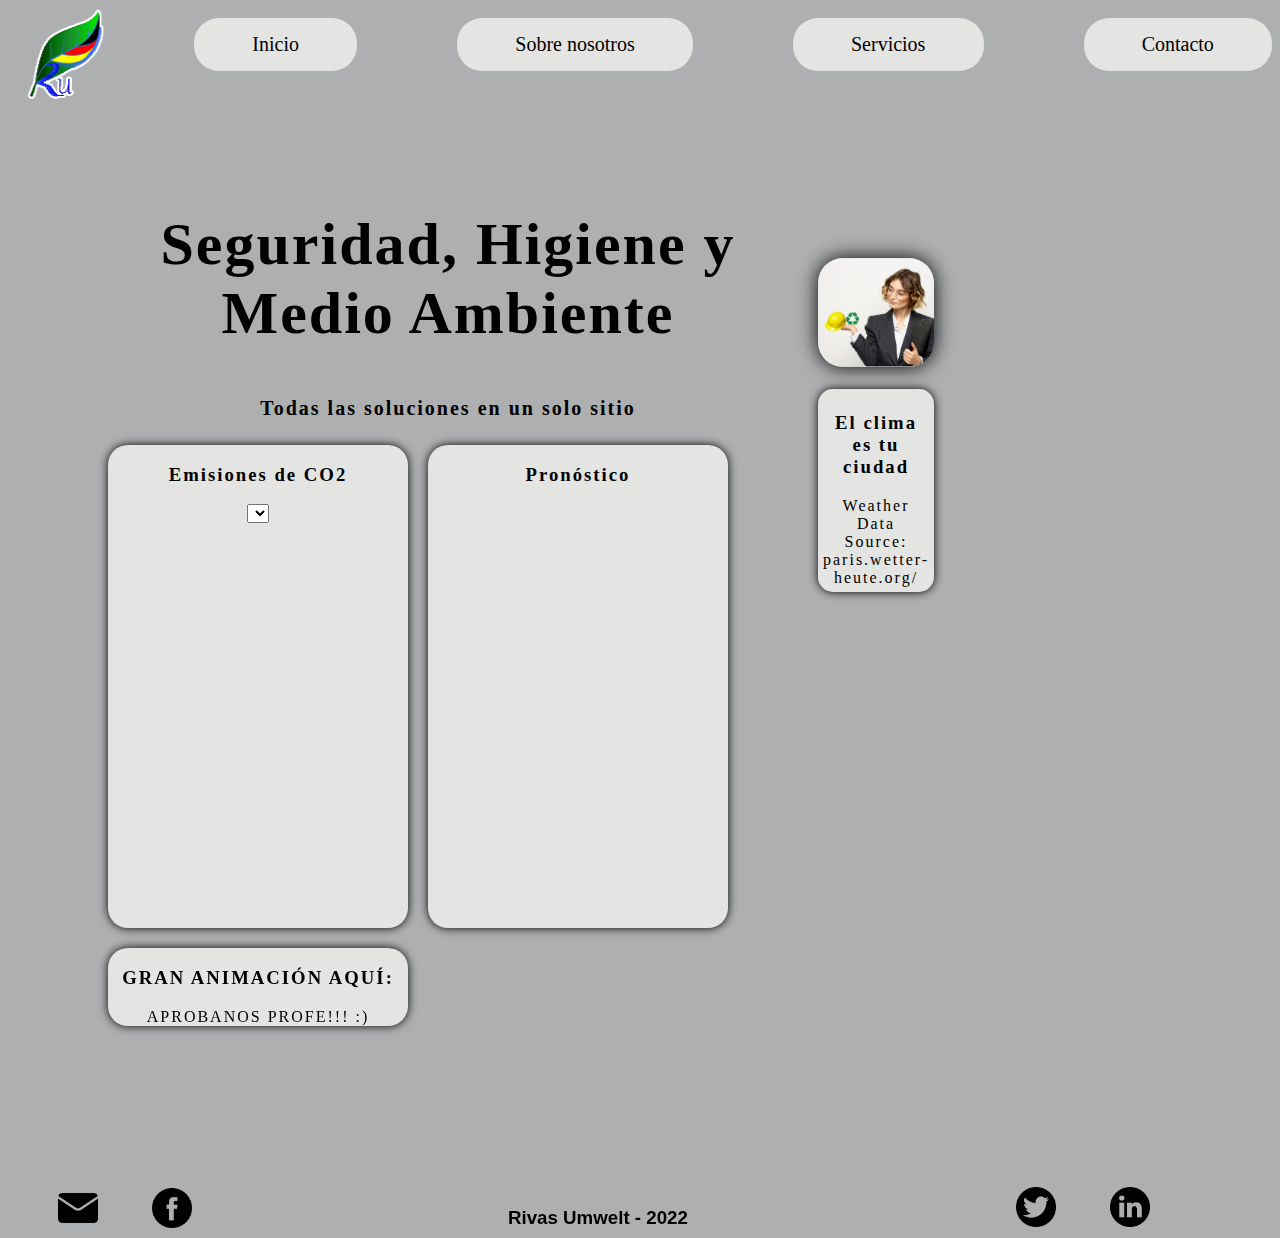
<file: views/index.html>
<!DOCTYPE html>
<html lang="en">

<head>
    <script src="https://ajax.googleapis.com/ajax/libs/jquery/3.6.0/jquery.min.js"></script>
    <link rel="stylesheet" href="https://cdnjs.cloudflare.com/ajax/libs/font-awesome/4.7.0/css/font-awesome.min.css">
    <meta charset="UTF-8">
    <link rel="icon" href="../img/logo1.png">
    <link rel="stylesheet" href="../estilos/estilos.css">
    <meta http-equiv="X-UA-Compatible" content="IE=edge">
    <meta name="viewport" content="width=device-width, initial-scale=1.0">
    <link rel="preconnect" href="https://fonts.gstatic.com" crossorigin>
    <link href="https://fonts.googleapis.com/css2?family=Fira+Sans&display=swap" rel="stylesheet">
    <script src="../assets/api_co2.js"></script>
    <title>Rivas Umwelt </title>
</head>

<body class="container">
    <header class="header">
        <nav>
            <div class="containerBotones">
                <div><img class="Logo" src="../img/logo1.png"></div>
                <div id="menuBotones"><a href="index.html">Inicio</a></div>
                <div id="menuBotones"><a href="aboutus.html">Sobre nosotros</a></div>
                <div id="menuBotones"><a href="services.html">Servicios</a></div>
                <div id="menuBotones"><a href="contact.html">Contacto</a></div>
            </div>
        </nav>
    </header>
    
    <main class="containermain">
        <aside class="contenido">
            <br>
           <img src="../img/ImagenPrincipalIndex.JPG" alt="" srcset=""/>
            <br>
            <br>
            <div> <h3>El clima es tu ciudad</h3>

                <div id="ww_074bafbaf3ae4" v='1.3' loc='id'
                a='{"t":"horizontal","lang":"de","ids":[],"font":"Arial","sl_ics":"one_a","sl_sot":"celsius","cl_bkg":"image","cl_font":"#FFFFFF","cl_cloud":"#FFFFFF","cl_persp":"#81D4FA","cl_sun":"#FFC107","cl_moon":"#FFC107","cl_thund":"#FF5722"}'>
                Weather Data Source: <a href="https://paris.wetter-heute.org/" id="ww_074bafbaf3ae4_u"
                    target="_blank">paris.wetter-heute.org/</a></div>
            <script async src="https://app1.weatherwidget.org/js/?id=ww_074bafbaf3ae4"></script>
            </div>
          
        </aside>

        <section class="left">
            <h1 class="tituloSection" >Seguridad, Higiene y Medio Ambiente</h1>
            <h2 class="subTituloSection">Todas las soluciones en un solo sitio</h2>

            <article class="containerTabla">
            
                <div> <h3>Emisiones de CO2</h3>
                    <select id="result1" name="result1"></select>   
                    <div id="result2" name="result2"></div>                
                </div>

                <div> <h3> Pronóstico </h3>
                    <iframe
                    src="https://www.meteoblue.com/en/weather/widget/daily?geoloc=detect&days=4&tempunit=CELSIUS&windunit=KILOMETER_PER_HOUR&precipunit=MILLIMETER&coloured=coloured&pictoicon=0&pictoicon=1&maxtemperature=0&maxtemperature=1&mintemperature=0&mintemperature=1&windspeed=0&windspeed=1&windgust=0&winddirection=0&winddirection=1&uv=0&humidity=0&precipitation=0&precipitation=1&precipitationprobability=0&precipitationprobability=1&spot=0&spot=1&pressure=0&layout=light"
                    frameborder="0" scrolling="NO" allowtransparency="true"
                    sandbox="allow-same-origin allow-scripts allow-popups allow-popups-to-escape-sandbox"
                    style="width: 216px; height: 420px"></iframe>
                </div>
                <div>
                    <h3>GRAN ANIMACIÓN AQUÍ: </h3>
                    <div id="moving" name="moving"> APROBANOS PROFE!!! :) </div>
                </div>
                
            </article>
            
        </section>        
    </main>
<br>
    <footer class="containerfooter">
        <div class="item footer">
            
            <div class="iconossociles1">
                <a href="mailto:consultas@rivasumwelt.com.ar" target="_blank">
                    <img src="../img/email.png" alt="Icono email" width="40"/>
                    </a>
               <a href="https://www.facebook.com/rivas.umwelt.7" target="_blank">
                <img src="../img/facebook.png" alt="Icono facebook" width="40"/>
                </a> 
            </div>
     

               <div class="footertexto">
                <h3>Rivas Umwelt - 2022</h3>
            </div>
        

            <div class="iconossociles2" >
          
               <a href="https://twitter.com/angelin82805128" target="_blank">
                <img src="../img/signo-de-twitter.png" alt="Icono twitter" width="40"/>
                </a>
               <a href="https://www.linkedin.com/in/angelina-ju%C3%A1rez-3aa83b120/" target="_blank">
                <img src="../img/linkedin.png" alt="Icono linkedin" width="40"/>
            </a>
            </div>          
		
      
        </div>
    
    </footer>
</body>

</html>
</file>
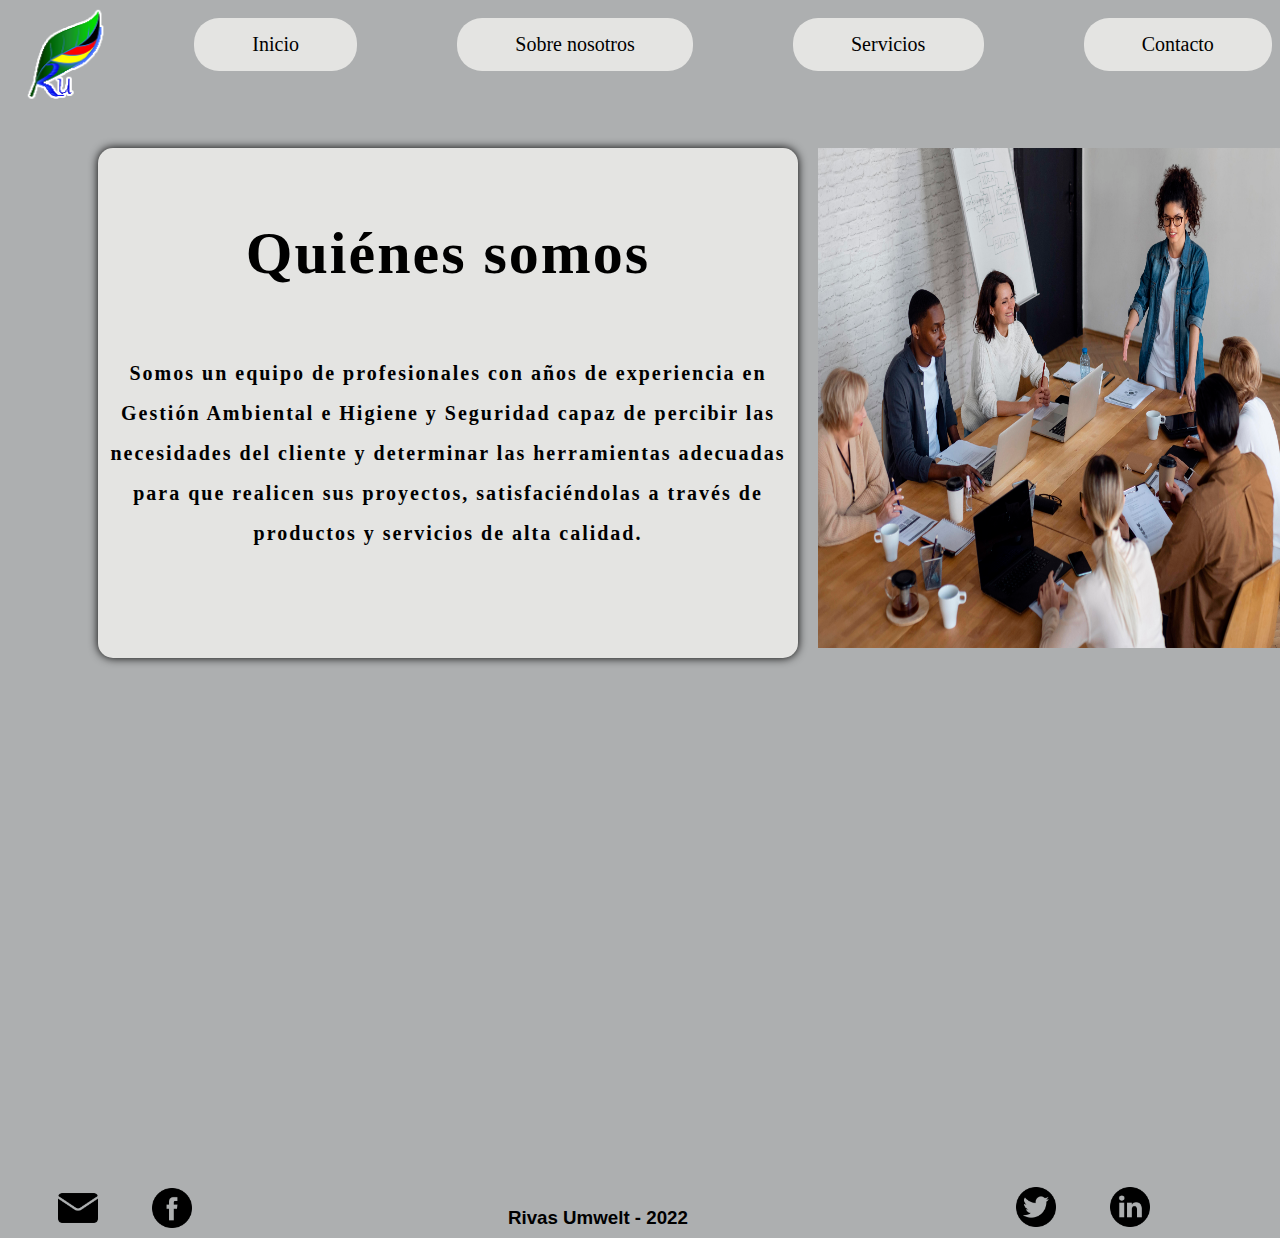
<file: views/aboutus.html>
<!DOCTYPE html>
<html lang="en">

<head>
    <script src="https://ajax.googleapis.com/ajax/libs/jquery/3.6.0/jquery.min.js"></script>
    <link rel="stylesheet" href="https://cdnjs.cloudflare.com/ajax/libs/font-awesome/4.7.0/css/font-awesome.min.css">
    <meta charset="UTF-8">
    <link rel="icon" href="../img/logo1.png">
    <link rel="stylesheet" href="../estilos/estilos.css">
    <meta http-equiv="X-UA-Compatible" content="IE=edge">
    <meta name="viewport" content="width=device-width, initial-scale=1.0">
    <link rel="preconnect" href="https://fonts.gstatic.com" crossorigin>
    <link href="https://fonts.googleapis.com/css2?family=Fira+Sans&display=swap" rel="stylesheet">
    <title>Servicios</title>
</head>

<body class="container">
    <header class="header">
        <nav>
            <div class="containerBotones">
                <div><img class="Logo" src="../img/logo1.png"></div>
                <div id="menuBotones"><a href="index.html">Inicio</a></div>
                <div id="menuBotones"><a href="aboutus.html">Sobre nosotros</a></div>
                <div id="menuBotones"><a href="services.html">Servicios</a></div>
                <div id="menuBotones"><a href="contact.html">Contacto</a></div>
            </div>
        </nav>
    </header>

    <!-- Vani, esto no lo quise tocar porque para ajustarlo 
        tendría que modificar el css y maquetados que ya hiciste
        -->
    <main class="containermain">
       
        <section class="SectionNosotros">
            <h1 class="tituloSection" >Quiénes somos</h1>

            <h2 class="subTituloSection">Somos un equipo de profesionales con años de experiencia en Gestión Ambiental e Higiene y Seguridad
                capaz de percibir las necesidades del cliente y determinar las herramientas adecuadas para que realicen
                sus proyectos, satisfaciéndolas a través de productos y servicios de alta calidad.</h2>
        </section>

        <aside>
            <img src="/img/people-business-meeting-high-angle.jpg" alt="" width="500" height="500"/>
        </aside>
    </main>
<br>
    <footer class="containerfooter">
        <div class="item footer">

            <div class="iconossociles1">
                <a href="mailto:consultas@rivasumwelt.com.ar" target="_blank">
                    <img src="../img/email.png" alt="Icono email" width="40" />
                </a>
                <a href="https://www.facebook.com/rivas.umwelt.7" target="_blank">
                    <img src="../img/facebook.png" alt="Icono facebook" width="40" />
                </a>
            </div>


            <div class="footertexto">
                <h3>Rivas Umwelt - 2022</h3>
            </div>


            <div class="iconossociles2">

                <a href="https://twitter.com/angelin82805128" target="_blank">
                    <img src="../img/signo-de-twitter.png" alt="Icono twitter" width="40" />
                </a>
                <a href="https://www.linkedin.com/in/angelina-ju%C3%A1rez-3aa83b120/" target="_blank">
                    <img src="../img/linkedin.png" alt="Icono linkedin" width="40" />
                </a>
            </div>



        </div>

    </footer>

</body>

</html>
</file>
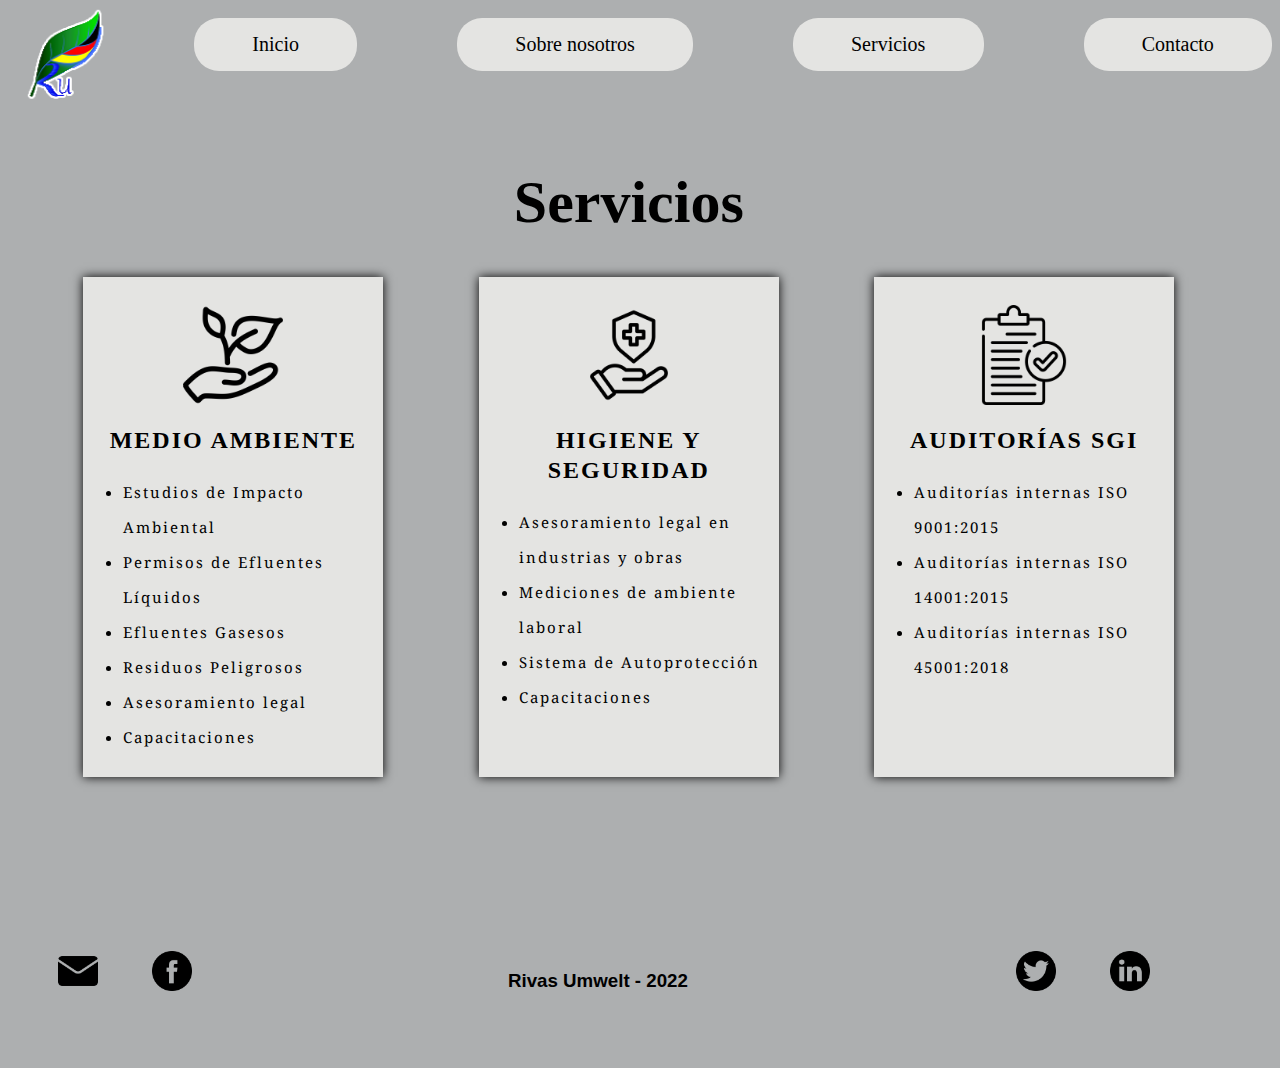
<file: views/services.html>
<!DOCTYPE html>
    <html lang="en">
    <head>
        <script src="https://ajax.googleapis.com/ajax/libs/jquery/3.6.0/jquery.min.js"></script>
        <link rel="stylesheet" href="https://cdnjs.cloudflare.com/ajax/libs/font-awesome/4.7.0/css/font-awesome.min.css">
        <meta charset="UTF-8">
        <link rel="icon" href="../img/logo1.png">
        <link rel="stylesheet" href="../estilos/estilos.css">
        <meta http-equiv="X-UA-Compatible" content="IE=edge">
        <meta name="viewport" content="width=device-width, initial-scale=1.0">
        <link rel="preconnect" href="https://fonts.gstatic.com" crossorigin>
        <link href="https://fonts.googleapis.com/css2?family=Fira+Sans&display=swap" rel="stylesheet">
        <link rel="preconnect" href="https://fonts.googleapis.com">
<link rel="preconnect" href="https://fonts.gstatic.com" crossorigin>
<link href="https://fonts.googleapis.com/css2?family=Noto+Serif:ital,wght@1,700&display=swap" rel="stylesheet">
        <title>Servicios</title>
    </head>
    <body class="container">        
        <header class="header">
            <nav>
                <div class="containerBotones">
                    <div><img class="Logo" src="../img/logo1.png"></div>
                    <div id="menuBotones"><a href="index.html">Inicio</a></div>
                    <div id="menuBotones"><a href="aboutus.html">Sobre nosotros</a></div>
                    <div id="menuBotones"><a href="services.html">Servicios</a></div>
                    <div id="menuBotones"><a href="contact.html">Contacto</a></div>
                </div>
            </nav>
        </header>

        <!-- Vani, esto no lo quise tocar porque para ajustarlo 
        tendría que modificar el css y maquetados que ya hiciste
        -->
        <main class="grid-container">
            <section class="sectionServicios">
                <h1 class="tituloMain">Servicios</h1>

                <article class="containerSection">
                    <div id="ma" name="ma" class="grid-item">
                        <br>
                        <img src="../img/ahorra-energia.png" alt="Imagen de energia" srcset="" width="100"/>
                        <h2>MEDIO AMBIENTE</h2>
                        <ul class="textoTabla">
                            <li>Estudios de Impacto Ambiental</li>
                            <li>Permisos de Efluentes Líquidos</li>
                            <li>Efluentes Gasesos</li>
                            <li>Residuos Peligrosos</li>
                            <li>Asesoramiento legal</li>
                            <li>Capacitaciones</li>
                        </ul>   
                    </div>
                    <div id="hys" name="hys" class="grid-item">
                        <br>
                        <img src="../img/seguro.png" alt="Imagen de seguro" srcset="" width="100"/>
                        <h2>HIGIENE Y SEGURIDAD</h2>
                        <ul class="textoTabla">
                            <li>Asesoramiento legal en industrias y obras</li>
                            <li>Mediciones de ambiente laboral</li>
                            <li>Sistema de Autoprotección</li>
                            <li>Capacitaciones</li>
                        </ul>        
                    </div>
    
                    <div id="sgi" name="sgi" class="grid-item">
                        <br>
                        <img src="../img/evaluacion.png" alt="Imagen de seguro" srcset="" width="100"/>
                        <h2>AUDITORÍAS SGI</h2>
                        <ul class="textoTabla">
                            <li>Auditorías internas ISO 9001:2015</li>
                            <li>Auditorías internas ISO 14001:2015</li>
                            <li>Auditorías internas ISO 45001:2018</li>
                        </ul>
                    </div>
                </article>
                <br /><br /><br />
                <footer class="containerfooter">
                    <div class="item footer">
                        
                        <div class="iconossociles1">
                            <a href="mailto:consultas@rivasumwelt.com.ar" target="_blank">
                                <img src="../img/email.png" alt="Icono email" width="40"/>
                                </a>
                           <a href="https://www.facebook.com/rivas.umwelt.7" target="_blank">
                            <img src="../img/facebook.png" alt="Icono facebook" width="40"/>
                            </a> 
                        </div>
                 
            
                           <div class="footertexto">
                            <h3>Rivas Umwelt - 2022</h3>
                        </div>
                    
            
                        <div class="iconossociles2" >
                      
                           <a href="https://twitter.com/angelin82805128" target="_blank">
                            <img src="../img/signo-de-twitter.png" alt="Icono twitter" width="40"/>
                            </a>
                           <a href="https://www.linkedin.com/in/angelina-ju%C3%A1rez-3aa83b120/" target="_blank">
                            <img src="../img/linkedin.png" alt="Icono linkedin" width="40"/>
                        </a>
                        </div>
                  
                    </div>
                
                </footer>  
            </section>   
              
        </main>
        <br>        

    </body>
</html>
</file>
<file: estilos/estilos.css>
body{
    background-color:#adafb0;
}
.Logo{
    position: absolute;
    width: 133px;
    height: 111px;
}
.container{
    display: grid;
    grid-template:100px 1fr 100px / 600px 1fr;
    grid-template-areas: "header header"
                         "left contenido"
                         "footer footer";
    grid-gap: 20px;
    height: 100vh;
}

/*Parte de los navegadores / Botones*/
.header{
    grid-area: header;
    margin-top: 10px;
}
.containerBotones{
    display: grid;
    gap: 50px 100px;
    grid-template-columns: auto auto auto auto auto;
}
.containerBotones > div {
    text-align: center;
    font-size: 20px;
}
#menuBotones{
    border-radius: 25px;
    background-color: #e4e4e2;
    padding: 15px;

}
a{
    text-decoration: none;
    color: #000;
}
.Logo{
    max-width: 100%;
    height: auto;
    left: 0px;
    top: 4px;
}

                        /*CSS  INDEX*/
/* Main dentro Section y Aside*/
.containermain{
    display: grid;
    grid-template: 120px 1fr 120px / 700px 1fr;
    grid-template-areas: "header header"
                        "left contenido"
                        "footer footer";
    height: 100vh;
    grid-gap: 20px;
    align-content: center;
    justify-content:space-between;
    margin:20px auto auto 90px;
}
/*Parte del texto section*/
.left{
    grid-area:left;
    padding:10px;
    /*Texto*/
    text-align: center;
    letter-spacing: 2px; 
}
.tituloSection{
    font-size: 60px;
}
.subTituloSection{
    font-size: 20px;
}

.containerTabla{
    display: grid;
    grid-template-columns: repeat(2, 300px);
    grid-gap: 20px;
}
.containerTabla > div{
    border-radius: 20px;
    background-color: #e4e4e2;
    box-shadow: 0 0 10px;
}
/*Parte de la imagen / aside*/
.contenido{
    grid-area:contenido;
    margin-top: 80px;
    /*Texto*/
    text-align: center;
    letter-spacing: 2px; 
}
.contenido > img{
    border-radius: 25px;
    box-shadow: 0 0 20px;
    width: 100%;
}
.contenido > div{
    border-radius: 15px;
    background-color: #e4e4e2;
    box-shadow: 0 0 10px;
    padding:5px;
}

/*Parte de los contectos o sociales / footer*/
.containerfooter{
    display: grid;
    grid-template: 120px 0px 50px  / 400px 1fr;
    grid-template-areas: "header header"
                        "left contenido"
                        "footer footer";
    grid-gap:-10px;
 
}

.footer{
    grid-area:footer;
    width: 97vw;
}

.footertexto{
    margin: auto auto auto 500px;
    font-family: Verdana, BlinkMacSystemFont, -apple-system, "Segoe UI", Roboto,
    Oxygen, Ubuntu, Cantarell, "Open Sans", "Helvetica Neue", sans-serif;
}

.iconossociles1{
    float: left;
    letter-spacing:50px;
    margin-left: 50px;
}

.iconossociles2{
    float: right;
    letter-spacing:50px;
    margin-top: -60px;
    margin-right: 100px;
}

#moving {
    animation-duration: 5s;
    animation-name: slidein;
    animation-iteration-count: infinite;    
}

@keyframes slidein {
    from {
      margin-left: 100%;
      width: 100%;
    }
  
    to {
      margin-left: 0%;
      width: 100%;
    }
  }


                        /*CSS  SERVICIOS*/
.sectionServicios{
    width: 97vw;
    height: 100vh;
}

.tituloMain1{
    font-size: 40px;
}

.tituloMain{
    font-size: 60px;
    text-align: center;
}

.containerSection{
    display: grid;
    grid-template-columns: repeat(3, 300px);
    grid-template-rows: 500px;
    grid-gap: 20px;
    justify-content:space-evenly;
}
.containerSection > div{
    background-color: #e4e4e2;
    box-shadow: 0 0 10px;
}
.containerSection > div > h2{
 text-align: center;
 font-weight: bold;
 letter-spacing: 2px;
 line-height: 30px;
}
.containerSection > div > img{
    display: block;
    margin: 10px auto;

}
.textoTabla{
    font-family: 'Noto Serif', serif;
    letter-spacing: 2px;
    line-height: 35px;
    font-size: 15px;
}

@media only screen and (max-width: 1000px) {
    .containerSection {
        grid-template-columns: repeat(2, 400px);
        grid-template-rows: 500px;
        grid-gap: 30px;
        justify-content:space-evenly;
    }
}

@media only screen and (max-width: 800px) {
    .containerSection {
        grid-template-columns: repeat(1, 300px);
        grid-template-rows: 500px;
        grid-gap: 30px;
        justify-content:space-evenly;
    }
}


                        /*CSS  Nosotros*/
.SectionNosotros{
    border-radius: 15px;
    background-color: #e4e4e2;
    box-shadow: 0 0 10px;
    padding:5px;
    height: 500px;
}
.SectionNosotros > h1,h2{
    text-align: center;
    letter-spacing: 2px;
    line-height: 200%;
}
</file>
